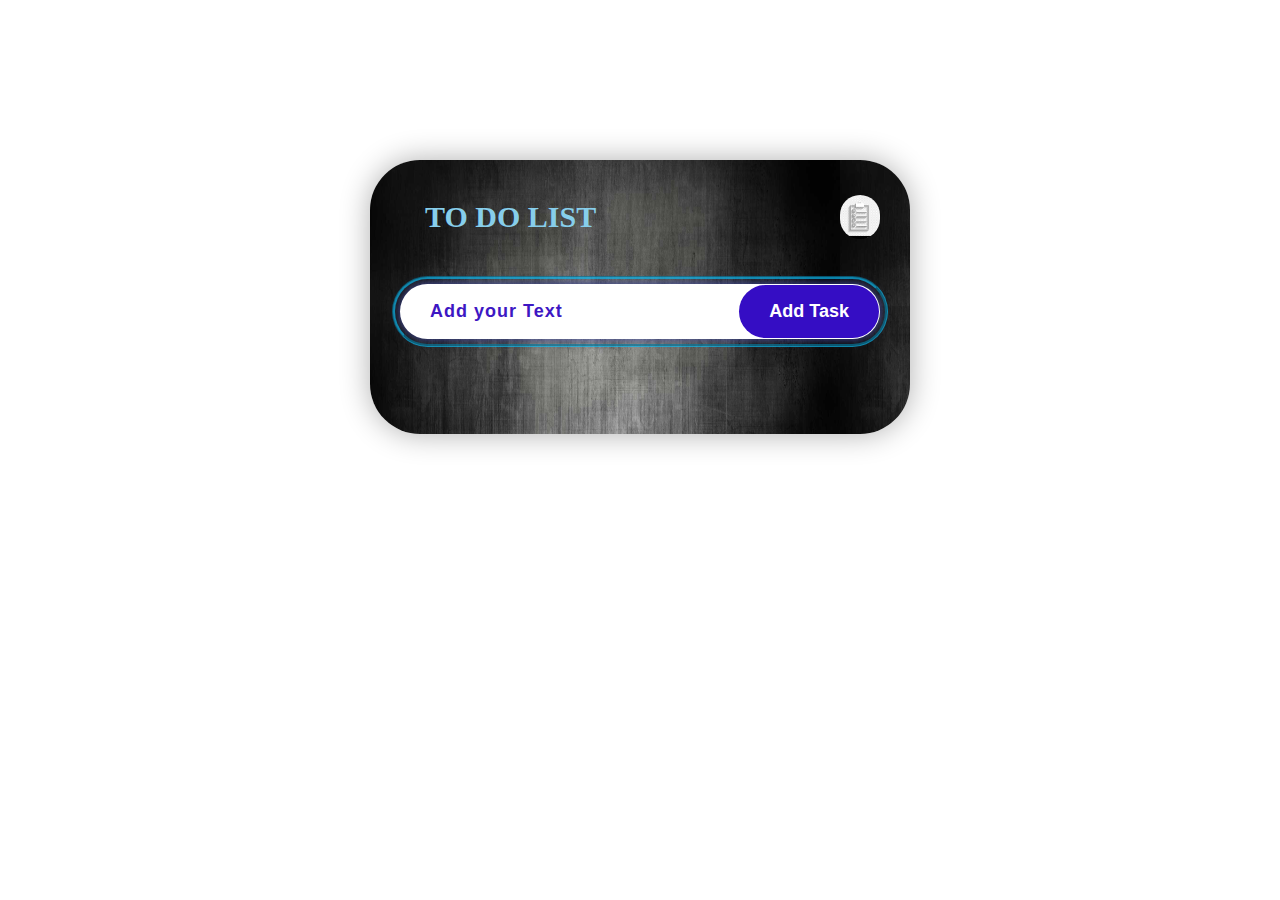
<file: Proj-1/index.html>
<!DOCTYPE html>
<html lang="en">
<head>
    <meta charset="UTF-8">
    <meta name="viewport" content="width=device-width, initial-scale=1.0">
    <title>To-Do List</title>
    <link rel="stylesheet" href="style.css">
</head>
<body>
    <div class="container">
        <div class="todo-app">
            <h2>TO DO LIST<img src="todoicon.jpg" id="icon"></h2>

            <div class="row">
                <input type="text" name="" id="input-box" placeholder="Add your Text">
                <button onclick="addTask()">Add Task</button>
            </div>

            <ul id="list-container"></ul>
        </div>
    </div>
    <script src="script.js"></script>
</body>
</html>
</file>
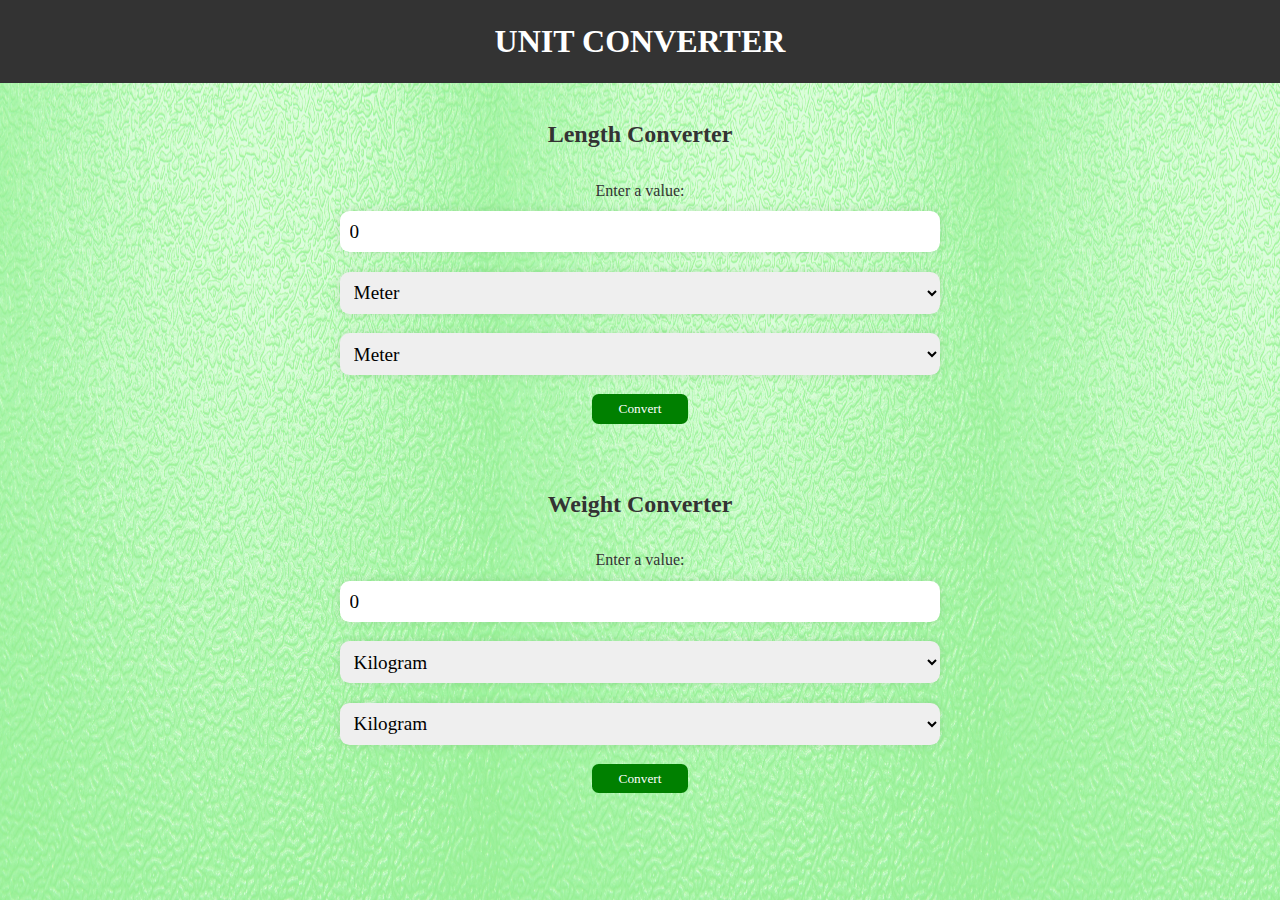
<file: Proj-2/index.html>
<!DOCTYPE html>
<html lang="en">
<head>
    <meta charset="UTF-8">
    <meta name="viewport" content="width=device-width, initial-scale=1.0">
    <title>Unit Converter</title>
    <link rel="stylesheet" href="style.css">
</head>
<body>
    <header>
        <h1>UNIT CONVERTER</h1>
    </header>
    <main>
        <section class="converter-section">
            <h2>Length Converter</h2>
            <form>
                <label for="length-input">Enter a value:</label>
                <input type="number" id="length-input" class="box" value="0">
                <select id="length-unit-from" class="box">
                    <option value="meter">Meter</option>
                    <option value="kilometer">Kilometer</option>
                    <option value="centimeter">Centimeter</option>
                    <option value="millimeter">Millimeter</option>
                    <option value="inch">Inch</option>
                    <option value="foot">Foot</option>
                    <option value="yard">Yard</option>
                </select>
                <select id="length-unit-to" class="box">
                    <option value="meter">Meter</option>
                    <option value="kilometer">Kilometer</option>
                    <option value="centimeter">Centimeter</option>
                    <option value="millimeter">Millimeter</option>
                    <option value="inch">Inch</option>
                    <option value="foot">Foot</option>
                    <option value="yard">Yard</option>
                </select>
                <button type="button" id="length-convert-btn">Convert</button>
                <p id="length-result"></p>
            </form>
        </section>
        <section class="converter-section">
            <h2>Weight Converter</h2>
            <form>
                <label for="weight-input">Enter a value:</label>
                <input type="number" id="weight-input" class="box" value="0">
                <select id="weight-unit-from" class="box">
                    <option value="kilogram">Kilogram</option>
                    <option value="gram">Gram</option>
                    <option value="ounce">Ounce</option>
                    <option value="pound">Pound</option>
                </select>
                <select id="weight-unit-to" class="box">
                    <option value="kilogram">Kilogram</option>
                    <option value="gram">Gram</option>
                    <option value="ounce">Ounce</option>
                    <option value="pound">Pound</option>
                </select>
                <button type="button" id="weight-convert-btn">Convert</button>
                <p id="weight-result"></p>
            </form>
        </section>
    </main>
    <script src="script.js"></script>
</body>
</html>
</file>
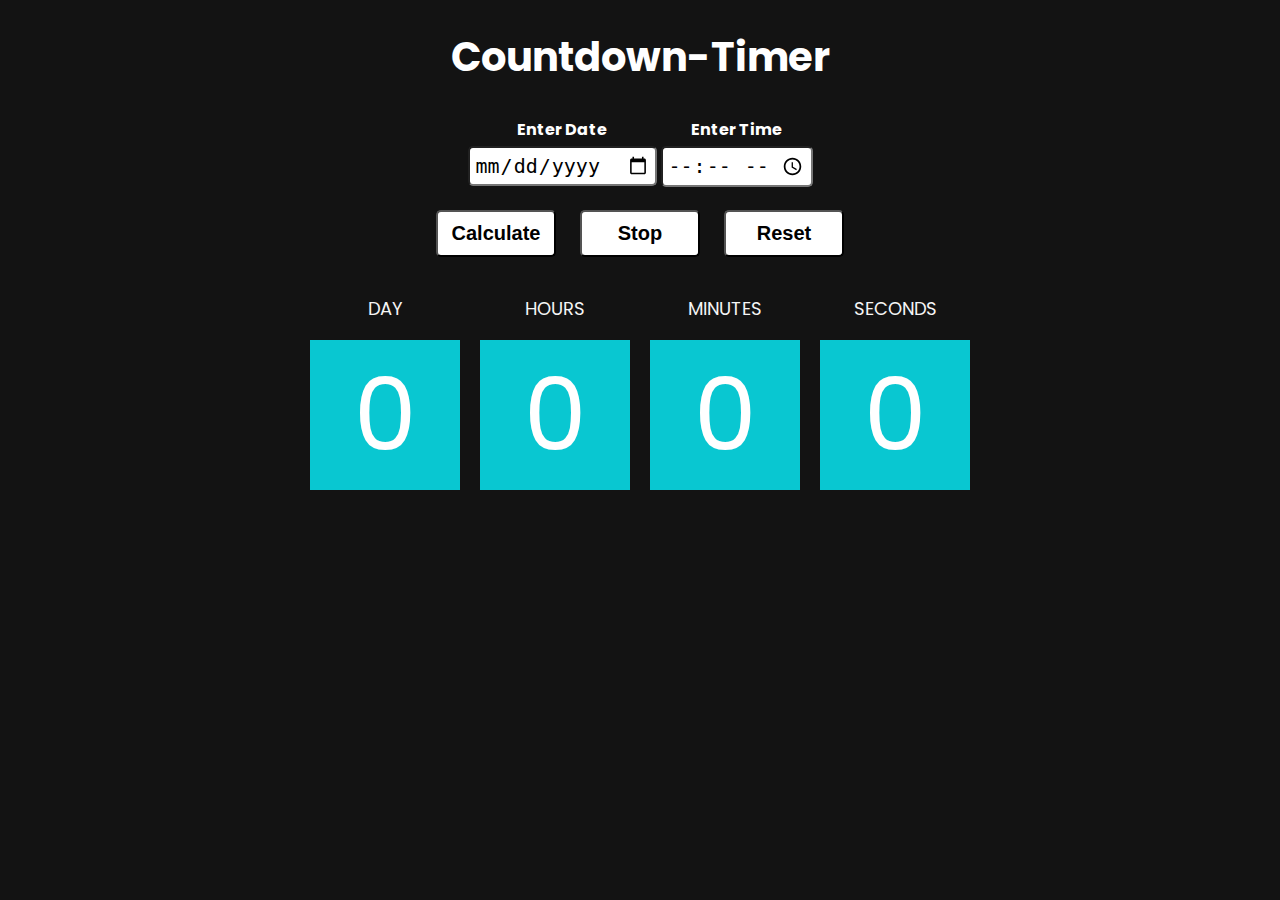
<file: Proj-3/index.html>
<!DOCTYPE html>
<html lang="en">
<head>
    <meta charset="UTF-8">
    <meta name="viewport" content="width=device-width, initial-scale=1.0">
    <title>Countdown-Timer</title>
    <link rel="stylesheet" href="style.css">
</head>
<body>
    <h1>
        Countdown-Timer
    </h1>
    <table>
        <thead>
            <tr>
                <th>Enter Date</th>
                <th>Enter Time</th>
            </tr>
        </thead>
        <tbody>
            <tr>
                <td><input type="date" id="date"></td>
                <td><input type="time" id="time"></td>
            </tr>
        </tbody>
    </table>
    <button id="calculate" class="btn">Calculate</button>
    <button id="stop" class="btn">Stop</button>
    <button id="reset" class="btn">Reset</button>

    <div class = "parent">
        <div>
            <p class="heading">DAY</p>
            <div class="time" id="countDay">0</div>
        </div>
        <div>
            <p class="heading">HOURS</p>
            <div class="time" id="countHours">0</div>
        </div>
        <div>
            <p class="heading">MINUTES</p>
            <div class="time" id="countMinutes">0</div>
        </div>
        <div>
            <p class="heading">SECONDS</p>
            <div class="time" id="countSeconds">0</div>
        </div>
    </div>
</body>
<script src="script.js"></script>
</html>
</file>
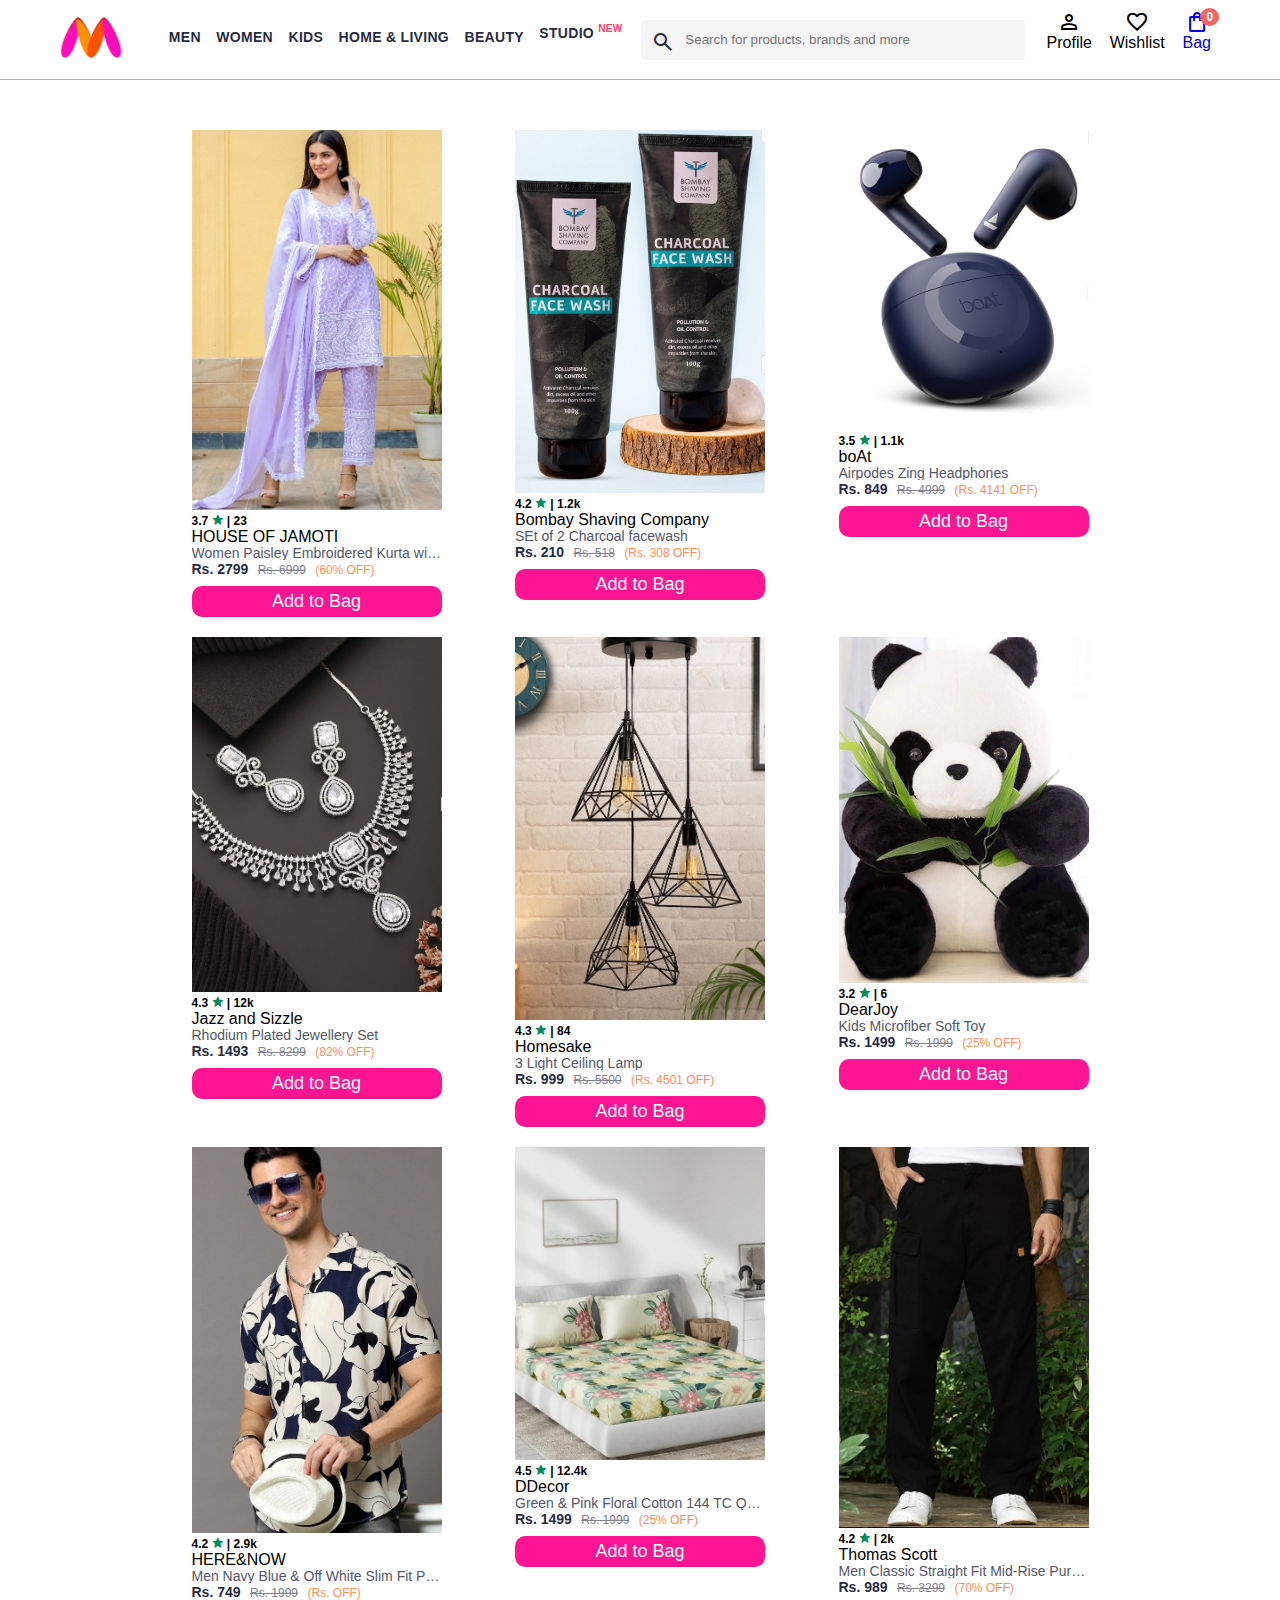
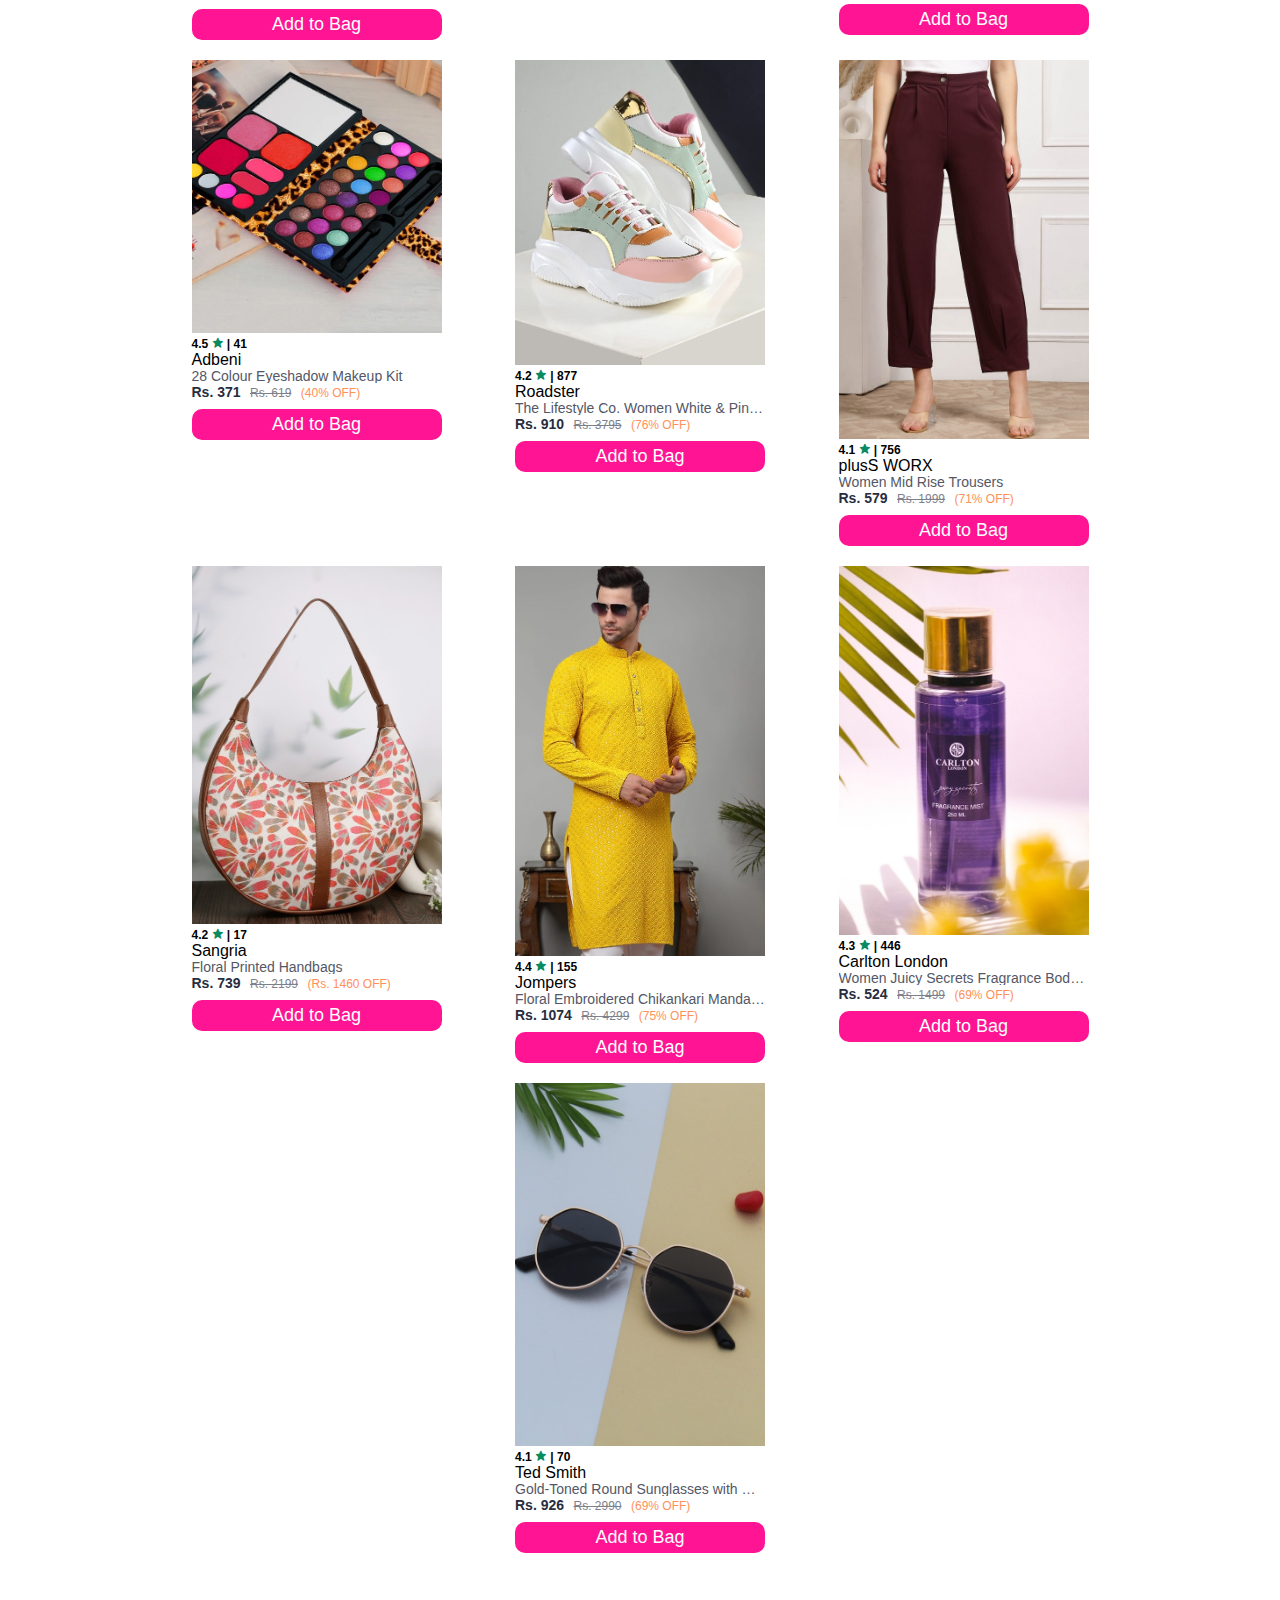
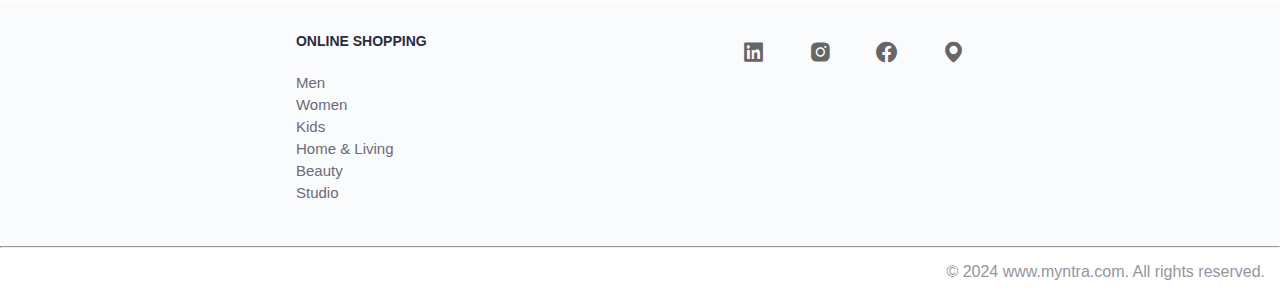
<file: Proj-5/index.html>
<!DOCTYPE html>
<html lang="en">
<head>
    <title>Myntra Clone</title>
    <link rel="stylesheet" href="style.css" />
    <link rel="stylesheet" href="https://fonts.googleapis.com/css2?family=Material+Symbols+Outlined:opsz,wght,FILL,GRAD@20..48,100..700,0..1,-50..200"/>
    <link href='https://unpkg.com/boxicons@2.1.4/css/boxicons.min.css' rel='stylesheet'>
</head>
<body>
    <header>
      <div class="logo_container">
        <a href="#"><img class="myntra_home" src="images/logo.png" alt="Myntra Home"/><a>
      </div>
      <nav class="nav_bar">
        <a href="#" id="men">Men</a>
        <a href="#" id="women">Women</a>
        <a href="#" id="kids">Kids</a>
        <a href="#" id="homenliving">Home & Living</a>
        <a href="#" id="beauty">Beauty</a>
        <a id="nav_bar_new" href="#">Studio <sup>New</sup></a>
      </nav>
      <div class="search_bar">
        <span class="material-symbols-outlined search_icon">search</span>
        <input class="search_input" placeholder="Search for products, brands and more"/>
      </div>
      <div class="action_bar">
        <div class="action_container">
          <span class="material-symbols-outlined action_icon">person</span>
          <span class="action_name">Profile</span>
        </div>
        <div class="action_container">
          <span class="material-symbols-outlined action_icon">favorite</span>
          <span class="action_name">Wishlist</span>
        </div>
        <a class="action_container" href="#">
          <span class="material-symbols-outlined action_icon">shopping_bag</span>
          <span class="action_name">Bag</span>
          <span class="bag-item-count">0</span>
        </a>
      </div>
    </header>
    <main>
      
      <div class="items-container">

        <div class="item-container">
          <img class="item-image" src="images/kurti.jpg" alt="img">
          <div class="rating">3.7 <i class='bx bxs-star' style='color:#098b60'></i> | 23</div>
          <div class="company">HOUSE OF JAMOTI</div>
          <div class="item-name">Women Paisley Embroidered Kurta with Trouser Set</div>
          <div class="pice">
              <span class="current-price">Rs. 2799</span>
              <span class="original-price">Rs. 6999</span>
              <span class="discount">(60% OFF)</span>
          </div>
          <button class="btn-add-bag">Add to Bag</button>
      </div>

        <div class="item-container">
            <img class="item-image" src="images/facewash.jpg" alt="img">
            <div class="rating">4.2 <i class='bx bxs-star' style='color:#098b60'></i> | 1.2k</div>
            <div class="company">Bombay Shaving Company</div>
            <div class="item-name">SEt of 2 Charcoal facewash</div>
            <div class="pice">
                <span class="current-price">Rs. 210</span>
                <span class="original-price">Rs. 518</span>
                <span class="discount">(Rs. 308 OFF)</span>
            </div>
            <button class="btn-add-bag">Add to Bag</button>
        </div>

        <div class="item-container">
            <img class="item-image" src="images/airpods.jpg" alt="img">
            <div class="rating">3.5 <i class='bx bxs-star' style='color:#098b60'></i> | 1.1k</div>
            <div class="company">boAt</div>
            <div class="item-name">Airpodes Zing Headphones</div>
            <div class="pice">
                <span class="current-price">Rs. 849</span>
                <span class="original-price">Rs. 4999</span>
                <span class="discount">(Rs. 4141 OFF)</span>
            </div>
            <button class="btn-add-bag">Add to Bag</button>
        </div>

        <div class="item-container">
            <img class="item-image" src="images/necklace.jpg" alt="img">
            <div class="rating">4.3 <i class='bx bxs-star' style='color:#098b60'></i> | 12k</div>
            <div class="company">Jazz and Sizzle</div>
            <div class="item-name">Rhodium Plated Jewellery Set</div>
            <div class="pice">
                <span class="current-price">Rs. 1493</span>
                <span class="original-price">Rs. 8299</span>
                <span class="discount">(82% OFF)</span>
            </div>
            <button class="btn-add-bag">Add to Bag</button>
        </div>

        <div class="item-container">
            <img class="item-image" src="images/lamp.jpg" alt="img">
            <div class="rating">4.3 <i class='bx bxs-star' style='color:#098b60'></i> | 84</div>
            <div class="company">Homesake</div>
            <div class="item-name">3 Light Ceiling Lamp</div>
            <div class="pice">
                <span class="current-price">Rs. 999</span>
                <span class="original-price">Rs. 5500</span>
                <span class="discount">(Rs. 4501 OFF)</span>
            </div>
            <button class="btn-add-bag">Add to Bag</button>
        </div>

        <div class="item-container">
            <img class="item-image" src="images/toy.jpg" alt="img">
            <div class="rating">3.2 <i class='bx bxs-star' style='color:#098b60'></i> | 6</div>
            <div class="company">DearJoy</div>
            <div class="item-name">Kids Microfiber Soft Toy</div>
            <div class="pice">
                <span class="current-price">Rs. 1499</span>
                <span class="original-price">Rs. 1999</span>
                <span class="discount">(25% OFF)</span>
            </div>
            <button class="btn-add-bag">Add to Bag</button>
        </div>

        <div class="item-container">
          <img class="item-image" src="images/shirt.jpg" alt="img">
          <div class="rating">4.2 <i class='bx bxs-star' style='color:#098b60'></i> | 2.9k</div>
          <div class="company">HERE&NOW</div>
          <div class="item-name">Men Navy Blue & Off White Slim Fit Printed Casual Shirt</div>
          <div class="pice">
              <span class="current-price">Rs. 749</span>
              <span class="original-price">Rs. 1999</span>
              <span class="discount">(Rs. OFF)</span>
          </div>
          <button class="btn-add-bag">Add to Bag</button>
        </div>

        <div class="item-container">
            <img class="item-image" src="images/bedsheet.jpg" alt="img">
            <div class="rating">4.5 <i class='bx bxs-star' style='color:#098b60'></i> | 12.4k</div>
            <div class="company">DDecor</div>
            <div class="item-name">Green & Pink Floral Cotton 144 TC Queen Bedsheet With 2 Pillow Covers</div>
            <div class="pice">
                <span class="current-price">Rs. 1499</span>
                <span class="original-price">Rs. 1999</span>
                <span class="discount">(25% OFF)</span>
            </div>
            <button class="btn-add-bag">Add to Bag</button>
        </div>

        <div class="item-container">
            <img class="item-image" src="images/trouser.jpg" alt="img">
            <div class="rating">4.2 <i class='bx bxs-star' style='color:#098b60'></i> | 2k</div>
            <div class="company">Thomas Scott</div>
            <div class="item-name">Men Classic Straight Fit Mid-Rise Pure Cotton Easy Wash Cargos Trousers</div>
            <div class="pice">
                <span class="current-price">Rs. 989</span>
                <span class="original-price">Rs. 3299</span>
                <span class="discount">(70% OFF)</span>
            </div>
            <button class="btn-add-bag">Add to Bag</button>
        </div>

        <div class="item-container">
          <img class="item-image" src="images/makeup.jpg" alt="img">
          <div class="rating">4.5 <i class='bx bxs-star' style='color:#098b60'></i> | 41</div>
          <div class="company">Adbeni</div>
          <div class="item-name">28 Colour Eyeshadow Makeup Kit</div>
          <div class="pice">
              <span class="current-price">Rs. 371</span>
              <span class="original-price">Rs. 619</span>
              <span class="discount">(40% OFF)</span>
          </div>
          <button class="btn-add-bag">Add to Bag</button>
        </div>

        <div class="item-container">
          <img class="item-image" src="images/shoe.jpg" alt="img">
          <div class="rating">4.2 <i class='bx bxs-star' style='color:#098b60'></i> | 877</div>
          <div class="company">Roadster</div>
          <div class="item-name">The Lifestyle Co. Women White & Pink Colourblocked Lightweight Comfort Sneakers</div>
          <div class="pice">
              <span class="current-price">Rs. 910</span>
              <span class="original-price">Rs. 3795</span>
              <span class="discount">(76% OFF)</span>
          </div>
          <button class="btn-add-bag">Add to Bag</button>
        </div>

        <div class="item-container">
          <img class="item-image" src="images/womentrouser.jpg" alt="img">
          <div class="rating">4.1 <i class='bx bxs-star' style='color:#098b60'></i> | 756</div>
          <div class="company">
            plusS WORX</div>
          <div class="item-name">Women Mid Rise Trousers</div>
          <div class="pice">
              <span class="current-price">Rs. 579</span>
              <span class="original-price">Rs. 1999</span>
              <span class="discount">(71% OFF)</span>
          </div>
          <button class="btn-add-bag">Add to Bag</button>
        </div>

        <div class="item-container">
          <img class="item-image" src="images/purse.jpg" alt="img">
          <div class="rating">4.2 <i class='bx bxs-star' style='color:#098b60'></i> | 17</div>
          <div class="company">Sangria</div>
          <div class="item-name">Floral Printed Handbags</div>
          <div class="pice">
              <span class="current-price">Rs. 739</span>
              <span class="original-price">Rs. 2199</span>
              <span class="discount">(Rs. 1460 OFF)</span>
          </div>
          <button class="btn-add-bag">Add to Bag</button>
        </div>

        <div class="item-container">
          <img class="item-image" src="images/kurta.jpg" alt="img">
          <div class="rating">4.4 <i class='bx bxs-star' style='color:#098b60'></i> | 155</div>
          <div class="company">Jompers</div>
          <div class="item-name">Floral Embroidered Chikankari Mandarin Collar Straight Kurta</div>
          <div class="pice">
              <span class="current-price">Rs. 1074</span>
              <span class="original-price">Rs. 4299</span>
              <span class="discount">(75% OFF)</span>
          </div>
          <button class="btn-add-bag">Add to Bag</button>
      </div>

      <div class="item-container">
        <img class="item-image" src="images/mist.jpg" alt="img">
        <div class="rating">4.3 <i class='bx bxs-star' style='color:#098b60'></i> | 446</div>
        <div class="company">Carlton London</div>
        <div class="item-name">Women Juicy Secrets Fragrance Body Mist - 250ml</div>
        <div class="pice">
            <span class="current-price">Rs. 524</span>
            <span class="original-price">Rs. 1499</span>
            <span class="discount">(69% OFF)</span>
        </div>
        <button class="btn-add-bag">Add to Bag</button>
    </div>

    <div class="item-container">
      <img class="item-image" src="images/sunglass.jpg" alt="img">
      <div class="rating">4.1 <i class='bx bxs-star' style='color:#098b60'></i> | 70</div>
      <div class="company">Ted Smith</div>
      <div class="item-name">Gold-Toned Round Sunglasses with UV Protected Lens Twoway_C2</div>
      <div class="pice">
          <span class="current-price">Rs. 926</span>
          <span class="original-price">Rs. 2990</span>
          <span class="discount">(69% OFF)</span>
      </div>
      <button class="btn-add-bag">Add to Bag</button>
  </div>
      </div>
    </main>
    <footer>
      <div class="footer_container">
        <div class="footer_column">
          <h3>ONLINE SHOPPING</h3>
          <a href="#">Men</a>
          <a href="#">Women</a>
          <a href="#">Kids</a>
          <a href="#">Home & Living</a>
          <a href="#">Beauty</a>
          <a href="#">Studio</a>
        </div>
        <div class="footer_row">
          <a href="https://www.linkedin.com/" target="_blank"><i class='bx bxl-linkedin-square'></i></a>
          <a href="https://www.instagram.com/" target="_blank"><i class='bx bxl-instagram-alt' ></i></a>
          <a href="https://www.facebook.com" target="_blank"><i class='bx bxl-facebook-circle'></i></a>
          <a href="https://www.google.com/maps" target="_blank"><i class='bx bxs-map'></i></a>
      </div>
      </div>
      <hr/>
      <div class="copyright">© 2024 www.myntra.com. All rights reserved.</div>
    </footer>
    <script src="script.js"></script>
  </body>
</html>
</file>
<file: Proj-1/style.css>
*{
    margin: 0;
    padding: 0;
    box-sizing: border-box;
    font-family: 'Poppins', sans-serif;
}

.container {
    width: 100%;
    min-height: 100vh;
    padding: 10px;
}

#icon{
    border-radius: 45px;
}

li {
    color : white;
    font-family:'Times New Roman', Times, serif;
}
.todo-app{
    width: 100%;
    max-width: 540px;
    margin:150px auto 20px;
    padding: 40px 30px 70px;
    border-radius: 50px;
    background-image:url(bg.jpg);
    background-size: 470px 500px;
    box-shadow: 0px 0px 30px #afafaf;
}

h2{
    color: skyblue;
    font-family: 'Times New Roman', Times, serif;
    display: flex;
    align-items: center;
    margin-left : 25px;
    margin-bottom: 50px;
    font-size: 30px;
    position: relative;
}

.todo-app h2 img{
    position: absolute;
    right: 0;
    width: 40px;
    margin-left: 20px;
}

.row{
    display: flex;
    align-items: center;
    justify-content: space-between;
    background: #fff;
    border: none;
    outline: 3px groove #0cbbf0ad;
    outline-offset: 5px;
    border-radius: 30px;
    padding-left: 20px;
    margin-bottom: 25px;
    box-shadow: 0px 0px 10px #404aa5;
}

.row input{
    flex: 1;
    border:none ;
    outline: none;
    padding: 10px;
    background: transparent;
    font-size: 18px;
    font-weight: 600;
    letter-spacing: 1px;
}

.row input::placeholder{
    color: #3d17c3;
}

.row button{
    border: none;
    outline: none;
    padding: 16px 30px;
    background: #350dc4;
    color: #fff;
    font-size: 18px;
    font-weight: 600;
    cursor: pointer;
    border-radius: 30px;
    margin: 1px;
}

ul li{
    list-style: none;
    font-size: 18px;
    font-weight: 500;
    letter-spacing: 1px;
    padding: 12px 8px 12px 50px;
    user-select: none;
    cursor: pointer;
    position: relative;
    margin-block: 10px;
}

ul li::before{
    content: '';
    position: absolute;
    height: 30px;
    width: 30px;
    border-radius: 50%;
    background: url(uncheckedicon.png);
    background-size: cover;
    background-position: center;
    top:12px;
    left: 8px;
}

ul li.checked{
    background: skyblue;
    color: #27069d;
    font-weight: bold;
    border-radius: 50px;
}

ul li.checked::before{
    background: url(checked.png);
    background-size: cover;
}

ul li span{
    position: absolute;
    top: 10px;
    margin-right: 5px;
    width: 30px;
    height: 30px;
    font-size: 22px;
    color: rgb(169, 216, 234);
    line-height: 30px;
    text-align: center;
    border-radius: 50%;
}

ul li.checked span{
    color: #1149d6;
}

ul li.checked span:hover{
    background: blue;
    color: #fff;
}

ul li span:hover{
    background: white;
    color: black;
}
</file>
<file: Proj-2/style.css>
* {
    box-sizing: border-box;
    margin: 0;
    padding: 0;
    font-family: 'Times New Roman', Times, serif;

}

body {
    font-family: Arial, sans-serif;
    line-height: 1.6;
    color: #333;
    background-color: #f9f9f9;
    background-image: url(bg2.jpg);
    background-size: 500px 900px;
}

header {
    background-color: #333;
    color: #fff;
    padding: 1em;
    text-align: center;
}

main {
    display: flex;
    flex-direction: column;
    align-items: center;
    padding: 2em;
}

.box {
    background-color: li;
}

#length-convert-btn {
    background-color: green;
    color: white;
}

#weight-convert-btn {
    background-color: green;
    color: white;
}

.converter-section {
    margin-bottom: 2em;
    width: 100%;
    max-width: 600px;
}

.converter-section h2 {
    text-align: center;
    margin-bottom: 1em;
}

.converter-section form {
    display: flex;
    flex-direction: column;
    align-items: center;
}

.converter-section label {
    width: 100%;
    text-align: center;
    margin-bottom: 0.5em;
}

.converter-section input[type="number"] {
    width: 100%;
    padding: 0.5em;
    font-size: 1.2em;
    border: none;
    border-radius: 0.5em;
    box-shadow: 0 0 10px rgba(0, 0, 0, 0.1);
    margin-bottom: 1em;
}

.converter-section select {
    width: 100%;
    padding: 0.5em;
    font-size: 1.2em;
    border: none;
    border-radius: 0.5em;
    box-shadow: 0 0 10px rgba(0, 0, 0, 0.1);
    margin-bottom: 1em;
}

.converter-section button {
    background-color: #4CAF50;
    color: #fff;
    padding: 0.5em 2em;
    border: none;
    border-radius: 0.5em;
    cursor: pointer;
    margin-bottom: 1em;
}

.converter-section button:hover {
    background-color: #3e8e41;
}

.converter-section p {
    width: 100%;
    text-align: center;
    margin-bottom: 1em;
}

/* Responsive Styles */

@media (max-width: 768px) {
    main {
        flex-direction: column;
    }
   .converter-section {
        margin-bottom: 1em;
    }
}

@media (max-width: 480px) {
    main {
        padding: 1em;
    }
   .converter-section {
        margin-bottom: 0.5em;
    }
}
</file>
<file: Proj-3/style.css>
@import url('https://fonts.googleapis.com/css2?family=Poppins:ital,wght@0,100;0,200;0,300;0,400;0,500;0,600;0,700;0,800;0,900;1,100;1,200;1,300;1,400;1,500;1,600;1,700;1,800;1,900&display=swap');

body {
    text-align: center;
    background-color: #131313;
    font-family: "Poppins", sans-serif;
    font-weight: 400;
    font-style: normal;
}

h1 {
    color : #fff;
    font-size: 40px;
}

table {
    margin : auto;
}

th {
    color : #fff;
}

input {
    font-size: 20px;
    padding : 5px;
    border-radius: 5px;
}

button {
    min-width: 120px;
    margin : 20px 10px;
    padding: 10px;
    font-size: 20px;
    background-color: #fff;
    border-radius: 5px;
    font-weight: 600;
    transition: 0.2s ease;
}

.btn:hover {
    color : white;
    background-color: rgb(9, 199, 209);
}
.parent {
    display: flex;
    justify-content: center;
}

.heading {
    color : #f5f5f5;
    font-size: 18px;
    text-transform: uppercase;
}

.time {
    background-color: rgb(9, 199, 209);
    color : #fff;
    font-size: 100px;
    width : 150px;
    margin: 0 10px;
}
</file>
<file: Proj-5/style.css>
* {
    margin: 0;
    padding: 0;
    font-family: Assistant,-apple-system,BlinkMacSystemFont,Segoe UI,Roboto,Helvetica,Arial,sans-serif;
    box-sizing: border-box;
}

header {
    display: flex;
    background-color: #ffffff;
    height: 80px;
    justify-content: space-between;
    align-items: center;
    border-bottom: 1px solid #b6b1b1;
}

.myntra_home {
    height: 45px;
}

.logo_container {
    margin-left: 4%;
}

.action_bar {
    margin-right: 4%;
}

.nav_bar {
    display: flex;
    min-width: 500px;
    justify-content: space-evenly;
}

#nav_bar_new{
    padding: 21px 0px;
}

.nav_bar a {
    font-size: 14px;
    letter-spacing: .3px;
    color: #282c3f;
    font-weight: 700;
    text-transform: uppercase;
    text-decoration: none;
    padding: 27px 0;
    border-bottom: 5px solid #ffffff;
}

.nav_bar #men:hover {
    border-bottom: 4px solid red;
}

.nav_bar #women:hover {
    border-bottom: 4px solid #ff6ec7;
}

.nav_bar #kids:hover {
    border-bottom: 4px solid rgb(255, 136, 0);
}

.nav_bar #homenliving:hover{
    border-bottom: 4px solid rgb(241, 218, 7);
}

.nav_bar #beauty:hover {
    border-bottom: 4px solid rgb(15, 182, 140);
}

#nav_bar_new:hover {
    border-bottom: 4px solid deeppink;
}
.nav_bar a sup {
    color: #ff3f6c;
    font-size: 10px;
}

.search_bar {
    height: 40px;
    min-width: 200px;
    width: 30%;
    display: flex;
    align-items: center;
}

.search_icon {
    box-sizing: content-box;
    height: 20px;
    padding: 10px;
    background-color: #f5f5f6;
    color: #282c3f;
    font-weight: 300;
    border-radius: 4px 0 0 4px;
}

.search_input {
    color: #696e79;
    background-color: #f5f5f6;
    flex-grow: 1;
    height: 40px;
    border: 0;
    border-radius: 0 4px 4px 0;
}

.action_bar {
    display: flex;
    min-width: 200px;
    justify-content: space-evenly;
}

.action_container {
    display: flex;
    flex-direction: column;
    align-items: center;
}


.banner_container {
    margin: 40px 0;
}

.banner_image {
    width: 100%;
}

.category_heading {
    text-transform: uppercase;
    color: #3e4152;
    letter-spacing: .15em;
    font-size: 1.8em;
    margin: 50px 0 10px 30px;
    max-height: 5em;
    font-weight: 700;
}

.category-items, .items-container {
    width: 80%;
    margin: 50px 10%;
    display: flex;
    flex-wrap: wrap;
    justify-content: space-evenly;
}

.sale_item {
    width: 250px;
}


.footer_container {
    padding: 30px 0px 40px 0px;
    background: #FAFBFC;
    display: flex;
    justify-content: space-evenly;
}

.footer_column {
    display: flex;
    flex-direction: column;
}

.footer_row{
    display: inline;
    flex-direction: row;
}

.footer_column h3 {
    color: #282c3f;
    font-size: 14px;
    margin-bottom: 25px;
}

.footer_column a {
    color: #696b79;
    font-size: 15px;
    text-decoration: none;
    padding-bottom: 5px;
}

.footer_row a{
    font-size: 25px;
    color: rgb(102, 102, 102);
    width: 42px;
    height: 42px;
    line-height: 42px;
    display: inline-block;
    text-align: center;
    border-radius: 50%;
    margin: 0 10px;
    transition: 0.3 ease-in-out;
}

.footer_row a:hover{
    background-color: white;
    color: #000000;
    transform: scale(1.2)translateY(-10px);
}

.copyright {
    color: #94969f;
    text-align: end;
    padding: 15px;
}


.items-container {
    width: 80%;
    margin: 40px 10%;
}

.item-container {
    width: 250px;
    margin: 10px;
}

.item-image {
    width: 100%;
}

.rating {
    font-size: 12px;
    font-weight: 700;
}

.company-name {
    margin-top: 15px;
    font-size: 16px;
    font-weight: 700;
    line-height: 1;
    color: #282c3f;
    margin-bottom: 6px;
    overflow: hidden;
    text-overflow: ellipsis;
    white-space: nowrap;
}

.item-name {
    color: #535766;
    font-size: 14px;
    line-height: 1;
    margin-bottom: 0;
    margin-top: 0;
    overflow: hidden;
    text-overflow: ellipsis;
    white-space: nowrap;
    font-weight: 400;
    display: block;
}

.price {
    margin-top: 10px;
    font-size: 14px;
    line-height: 15px;
    color: #282c3f;
    white-space: nowrap;
}

.current-price {
    font-size: 14px;
    font-weight: 700;
    color: #282c3f;
}

.original-price {
    text-decoration: line-through;
    color: #7e818c;
    font-weight: 400;
    margin-left: 5px;
    font-size: 12px;
}

.discount {
    color: #ff905a;
    font-weight: 400;
    font-size: 12px;
    margin-left: 5px;
}

.btn-add-bag {
    margin-top: 8px;
    font-size: 18px;
    width: 100%;
    background-color: deeppink;
    color: #fff;
    border: none;
    padding: 5px 15px;
    border-radius: 10px;
    cursor: pointer;
}

.btn-add-bag:hover{
    background-color: #f79c52;
    transform: scale(1.1);
}

.bag-item-count {
    background-color: #f16565;
    white-space: nowrap;
    text-align: center;
    line-height: 18px;
    padding: 0 6px;
    height: 18px;
    position: relative;
    border-radius: 50%;
    font-size: 12px;
    color: #fff;
    left: 13px;
    top: -44px;
    font-weight: 700;
    cursor: pointer;
}

.action_container {
    text-decoration: none;
    cursor: pointer;
}
</file>
